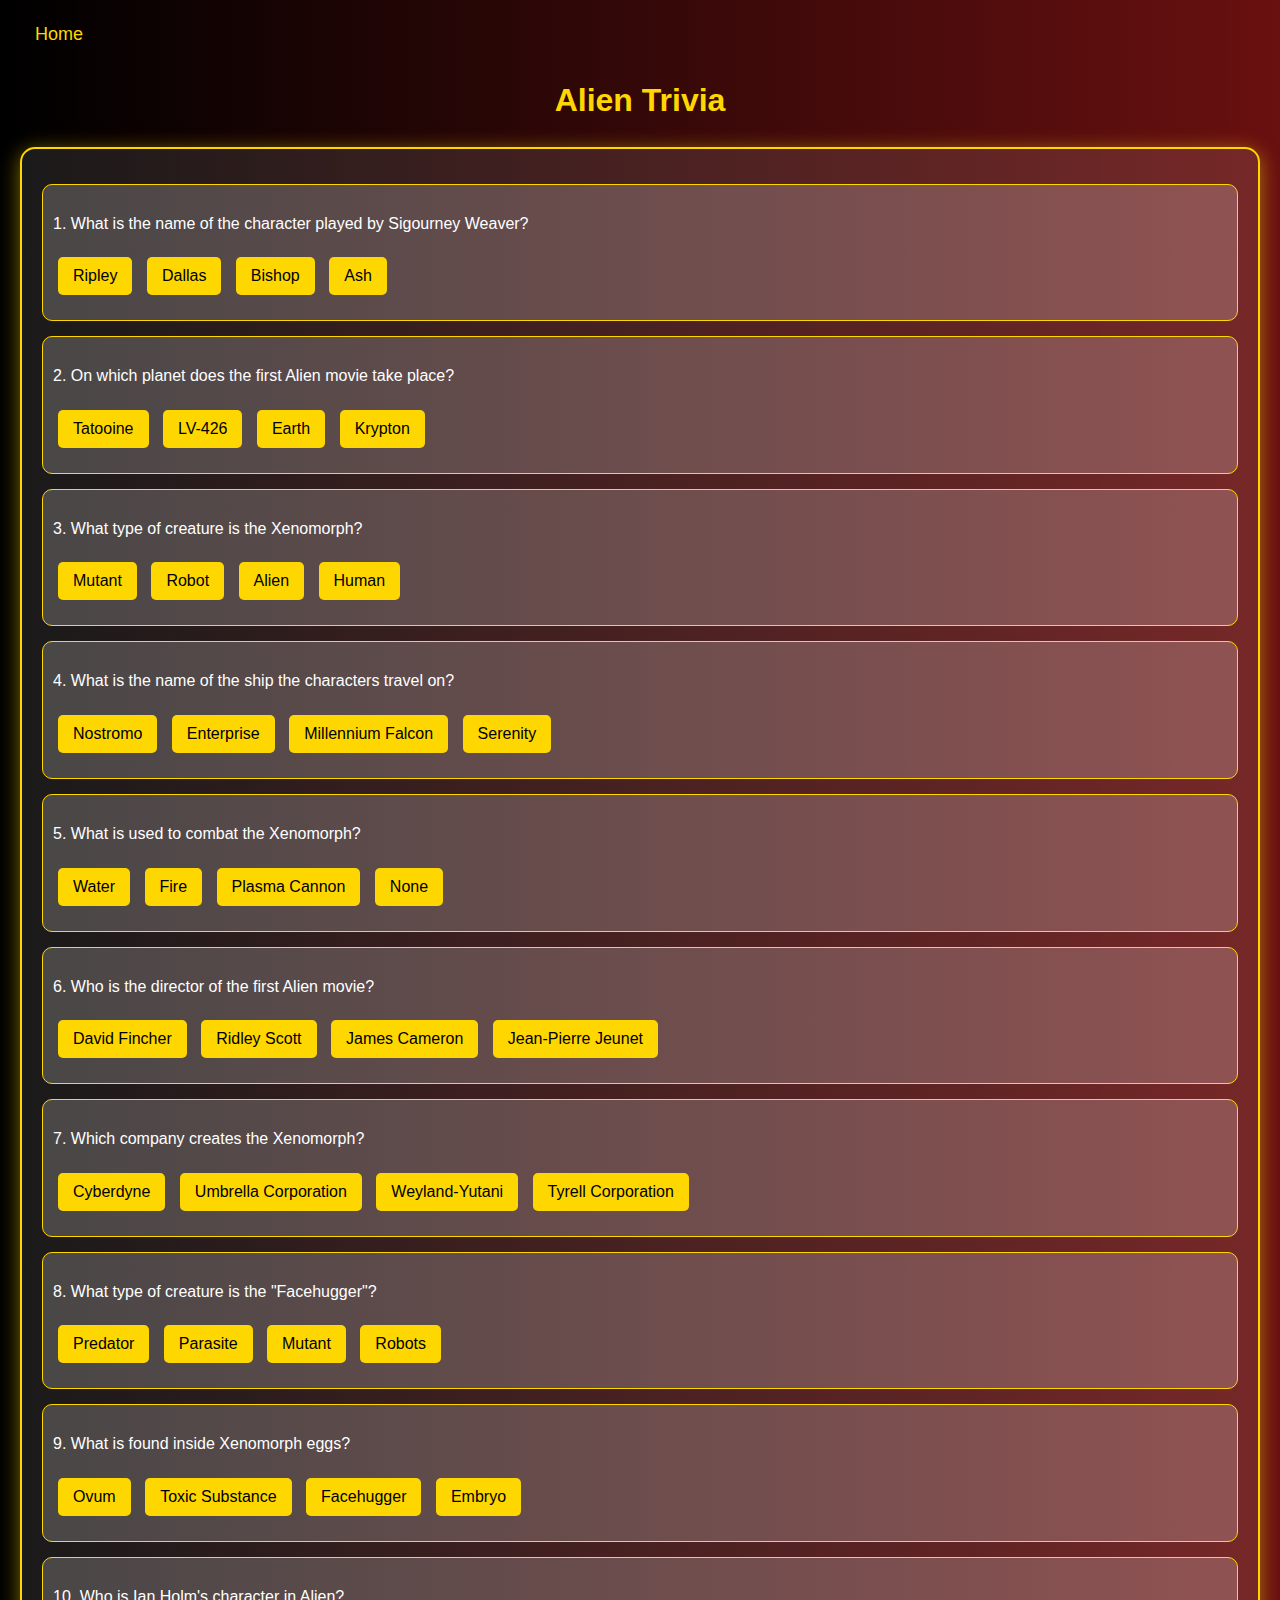
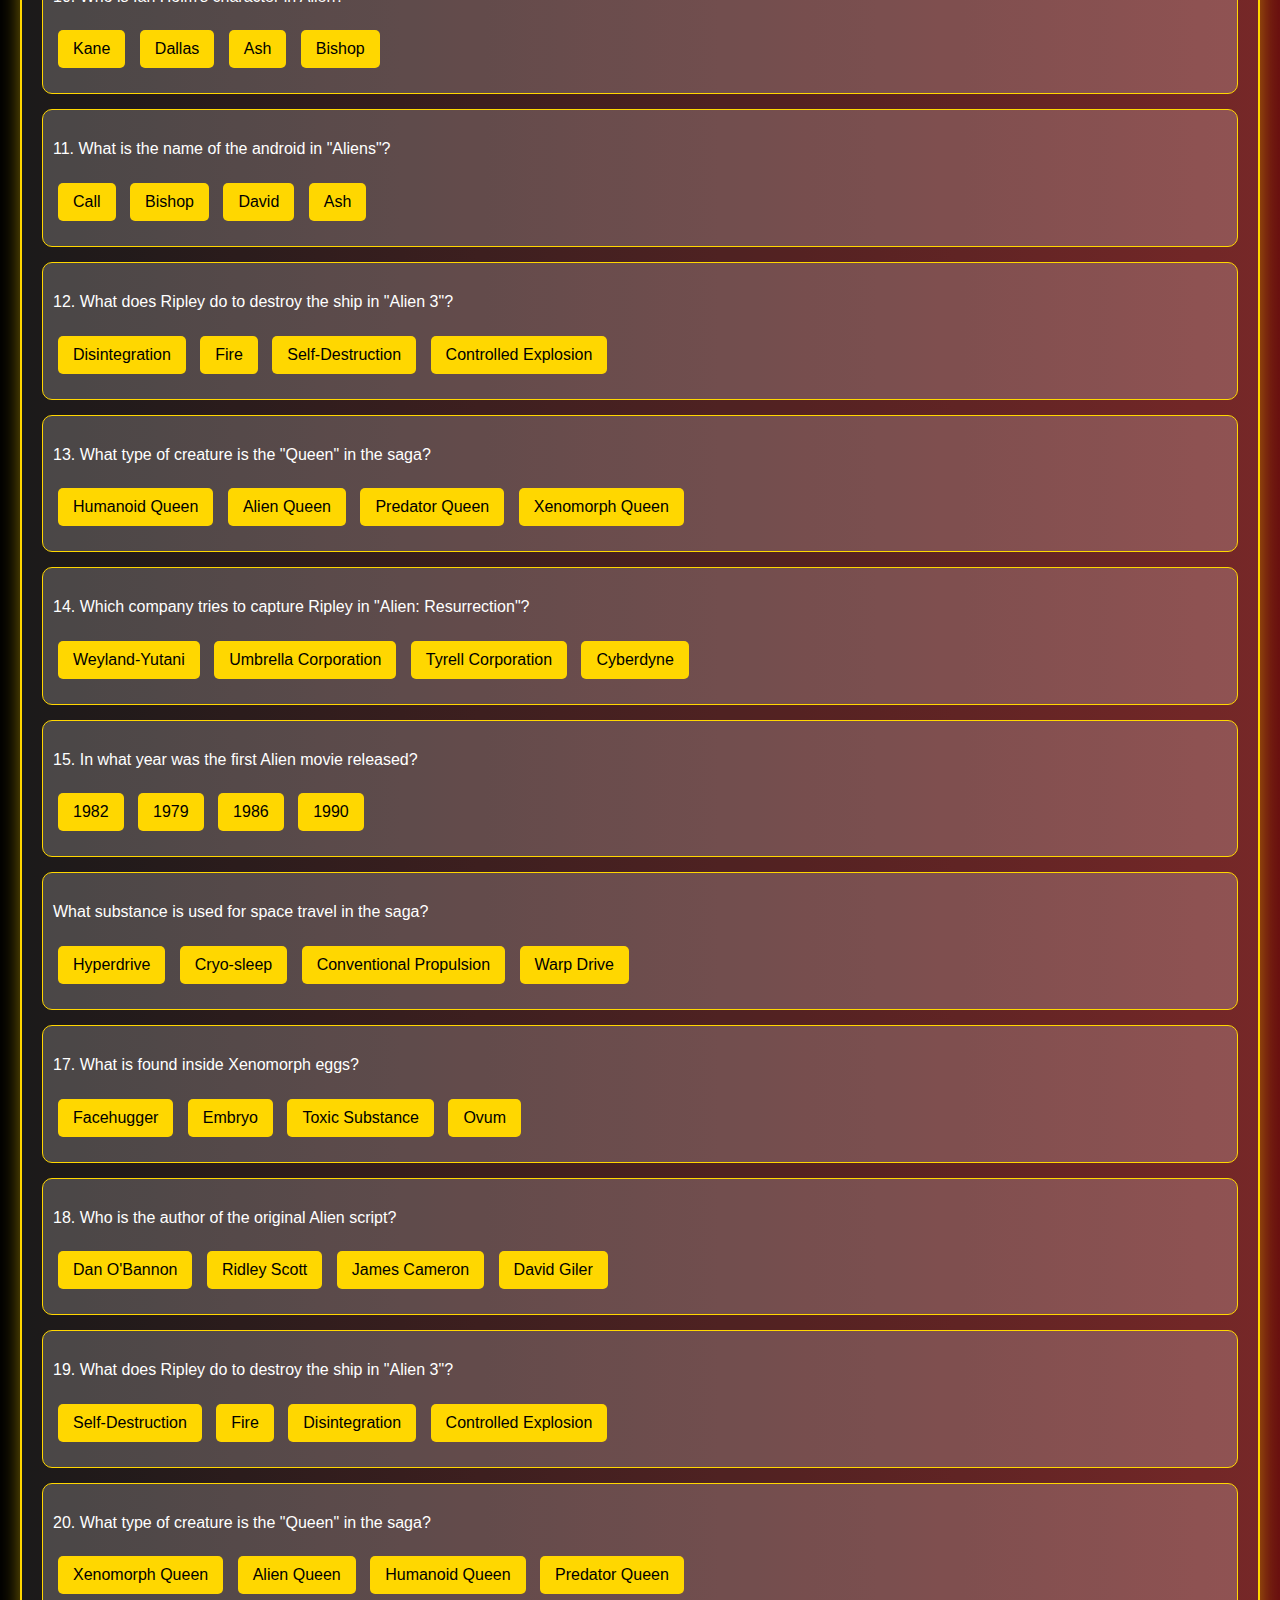
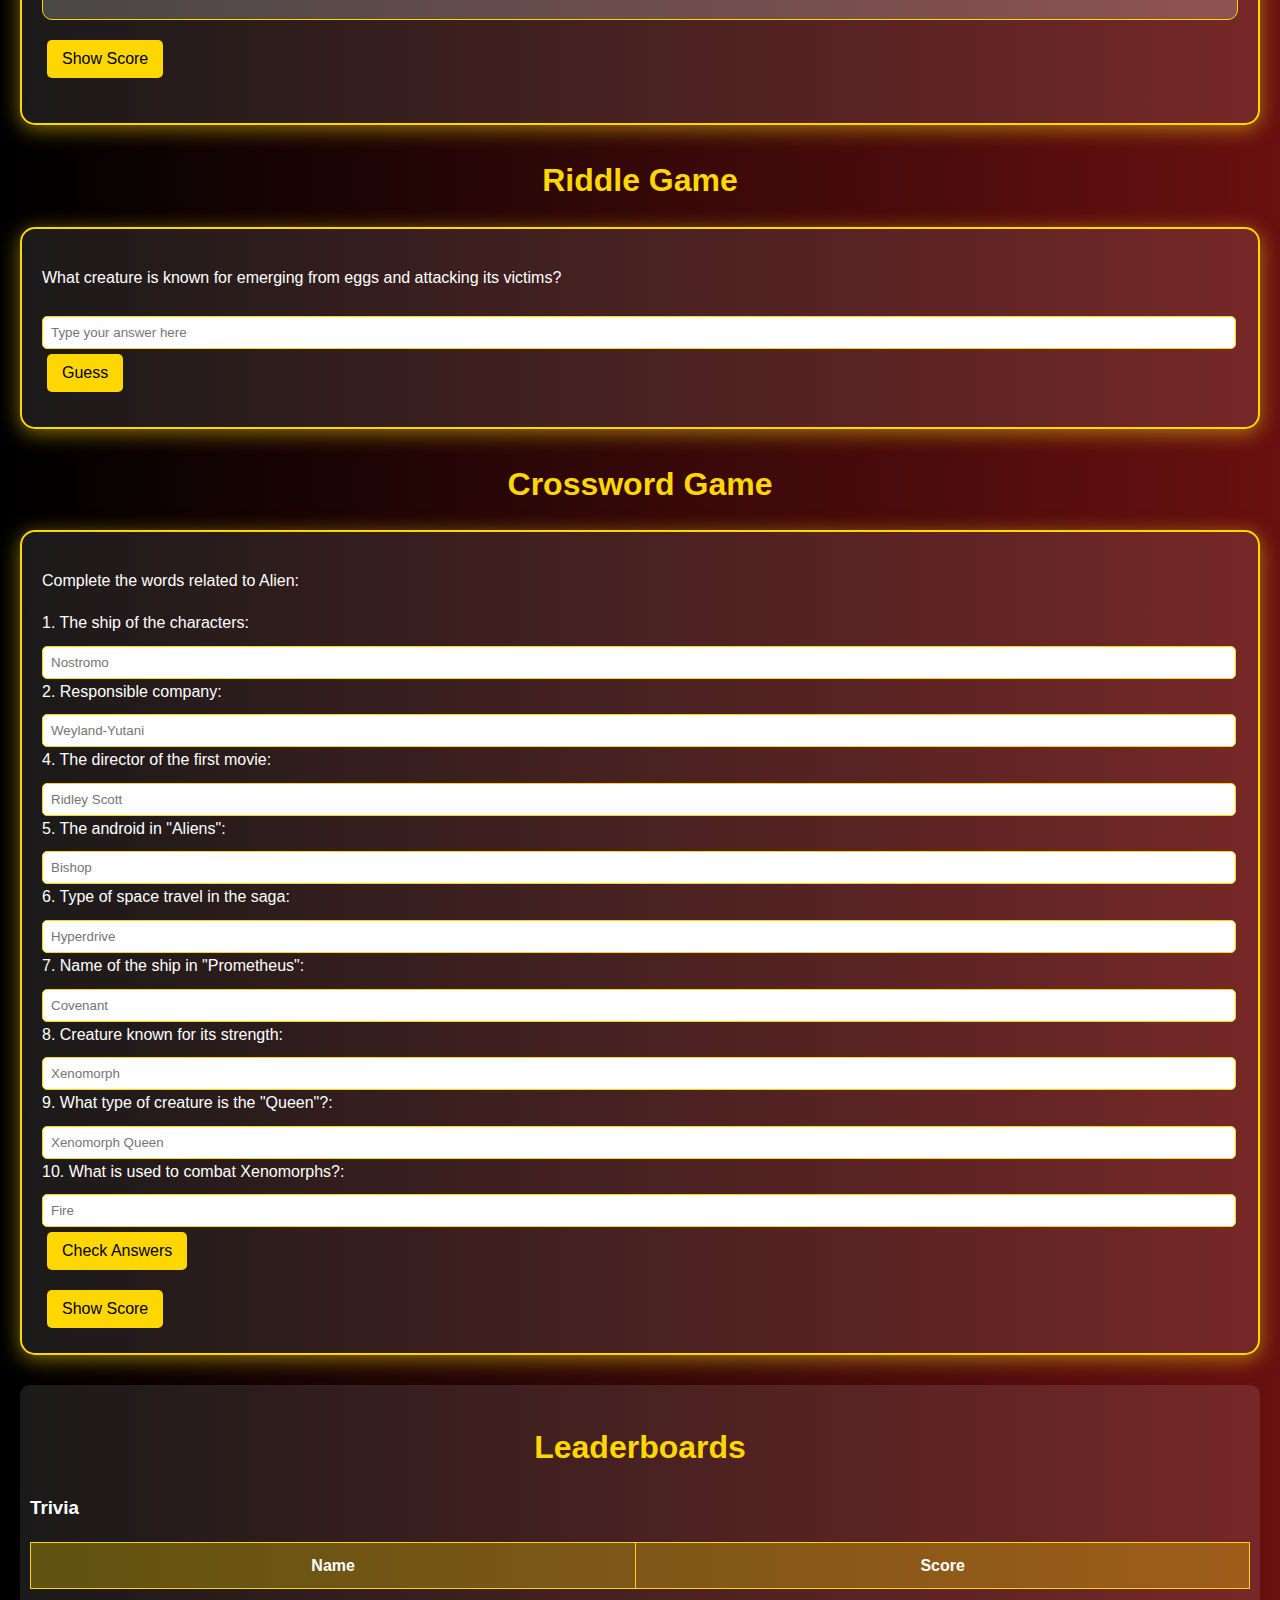
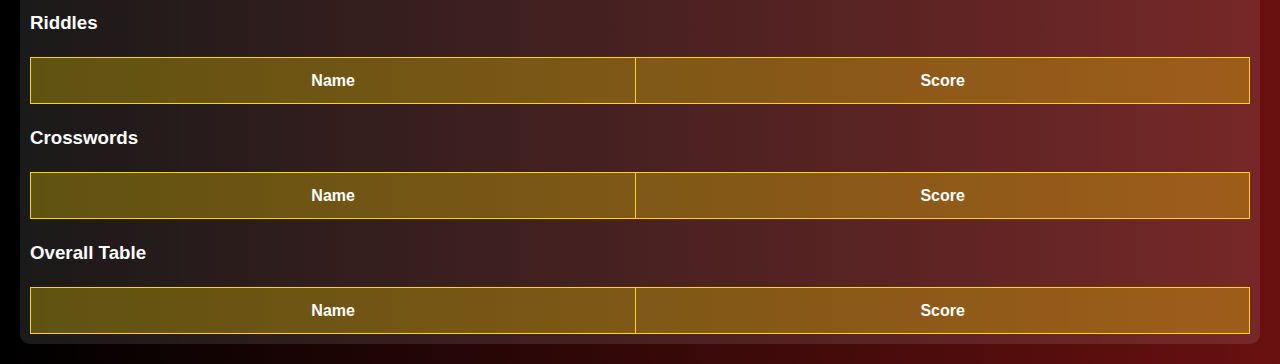
<file: games.html>
<!DOCTYPE html>
<html lang="en">
<head>
    <meta charset="UTF-8">
    <meta name="viewport" content="width=device-width, initial-scale=1.0">
    <title>Alien Trivia and Games</title>
    <style>
        body {
            font-family: 'Arial', sans-serif;
            background: linear-gradient(to right, #000000, #691010);
            color: #FFFFFF;
            margin: 0;
            padding: 20px;
            line-height: 1.6;
        }
        h2 {
            color: #FFD700;
            text-align: center;
            margin-bottom: 20px;
            font-size: 2em;
        }
        .section {
            background: rgba(255, 255, 255, 0.1);
            border: 2px solid #FFD700;
            border-radius: 15px;
            padding: 20px;
            box-shadow: 0 4px 20px rgba(255, 215, 0, 0.5);
            margin-bottom: 30px;
        }
        .question {
            margin: 15px 0;
            padding: 10px;
            border: 1px solid #FFD700;
            border-radius: 10px;
            background: rgba(255, 255, 255, 0.2);
        }
        button {
            padding: 10px 15px;
            border-radius: 5px;
            border: none;
            background-color: #FFD700;
            color: #000;
            cursor: pointer;
            transition: background-color 0.3s, transform 0.2s;
            margin: 5px;
            font-size: 1em;
        }
        button:hover {
            background-color: #FFC107;
            transform: scale(1.05);
        }
        .result {
            margin-top: 10px;
            font-weight: bold;
        }
        #score {
            font-size: 1.5em;
            text-align: center;
            color: #FFD700;
            margin-top: 20px;
        }
        .animation {
            animation: bounce 1s infinite;
        }
        @keyframes bounce {
            0%, 100% { transform: translateY(0); }
            50% { transform: translateY(-10px); }
        }
        #leaderboard {
            margin-top: 20px;
            background: rgba(255, 255, 255, 0.1);
            padding: 10px;
            border-radius: 10px;
        }
        .leaderboard-table {
            width: 100%;
            border-collapse: collapse;
            margin-top: 10px;
        }
        .leaderboard-table th, .leaderboard-table td {
            border: 1px solid #FFD700;
            padding: 10px;
            text-align: center;
            background: rgba(255, 255, 255, 0.2);
        }
        .leaderboard-table th {
            background: rgba(255, 215, 0, 0.3);
        }
        input[type="text"] {
            padding: 8px;
            border-radius: 5px;
            border: 1px solid #FFD700;
            margin-top: 10px;
            width: calc(100% - 20px);
        }

        nav a {
            color: #FFD700; /* Golden color for links */
            text-decoration: none; /* No underline */
            margin: 0 15px; /* Spacing between links */
            font-size: 18px; /* Font size for links */
        }

        /* Responsive Styles */
        @media (max-width: 768px) {
            h2 {
                font-size: 1.5em;
            }
            button {
                width: 100%; /* Full width buttons on smaller screens */
                margin: 10px 0; /* Vertical spacing between buttons */
            }
            .section {
                padding: 15px; /* Reduce padding on smaller screens */
            }
            input[type="text"] {
                width: calc(100% - 15px); /* Adjust input width */
            }
        }

        @media (max-width: 480px) {
            h2 {
                font-size: 1.2em; /* Smaller heading size for very small screens */
            }
            .question {
                padding: 8px; /* Reduce padding in questions */
            }
            #score {
                font-size: 1.2em; /* Smaller score font */
            }
        }
    </style>
</head>
<body>
    <nav>
        <a href="index.html">Home</a>
    </nav>
    <h2>Alien Trivia</h2>
    <div class="section" id="trivia-section">
        <div id="questions-container">
            <!-- Trivia Questions -->
            <div class="question">
                <p>1. What is the name of the character played by Sigourney Weaver?</p>
                <div>
                    <button onclick="checkAnswer(1, 'Ripley')">Ripley</button>
                    <button onclick="checkAnswer(1, 'Dallas')">Dallas</button>
                    <button onclick="checkAnswer(1, 'Bishop')">Bishop</button>
                    <button onclick="checkAnswer(1, 'Ash')">Ash</button>
                </div>
                <div class="result" id="result1"></div>
            </div>
            <div class="question">
                <p>2. On which planet does the first Alien movie take place?</p>
                <div>
                    <button onclick="checkAnswer(2, 'Tatooine')">Tatooine</button>
                    <button onclick="checkAnswer(2, 'LV-426')">LV-426</button>
                    <button onclick="checkAnswer(2, 'Earth')">Earth</button>
                    <button onclick="checkAnswer(2, 'Krypton')">Krypton</button>
                </div>
                <div class="result" id="result2"></div>
            </div>
            <div class="question">
                <p>3. What type of creature is the Xenomorph?</p>
                <div>
                    <button onclick="checkAnswer(3, 'Mutant')">Mutant</button>
                    <button onclick="checkAnswer(3, 'Robot')">Robot</button>
                    <button onclick="checkAnswer(3, 'Alien')">Alien</button>
                    <button onclick="checkAnswer(3, 'Human')">Human</button>
                </div>
                <div class="result" id="result3"></div>
            </div>
            <div class="question">
                <p>4. What is the name of the ship the characters travel on?</p>
                <div>
                    <button onclick="checkAnswer(4, 'Nostromo')">Nostromo</button>
                    <button onclick="checkAnswer(4, 'Enterprise')">Enterprise</button>
                    <button onclick="checkAnswer(4, 'Millennium Falcon')">Millennium Falcon</button>
                    <button onclick="checkAnswer(4, 'Serenity')">Serenity</button>
                </div>
                <div class="result" id="result4"></div>
            </div>
            <div class="question">
                <p>5. What is used to combat the Xenomorph?</p>
                <div>
                    <button onclick="checkAnswer(5, 'Water')">Water</button>
                    <button onclick="checkAnswer(5, 'Fire')">Fire</button>
                    <button onclick="checkAnswer(5, 'Plasma Cannon')">Plasma Cannon</button>
                    <button onclick="checkAnswer(5, 'None')">None</button>
                </div>
                <div class="result" id="result5"></div>
            </div>
            <div class="question">
                <p>6. Who is the director of the first Alien movie?</p>
                <div>
                    <button onclick="checkAnswer(6, 'David Fincher')">David Fincher</button>
                    <button onclick="checkAnswer(6, 'Ridley Scott')">Ridley Scott</button>
                    <button onclick="checkAnswer(6, 'James Cameron')">James Cameron</button>
                    <button onclick="checkAnswer(6, 'Jean-Pierre Jeunet')">Jean-Pierre Jeunet</button>
                </div>
                <div class="result" id="result6"></div>
            </div>
            <div class="question">
                <p>7. Which company creates the Xenomorph?</p>
                <div>
                    <button onclick="checkAnswer(7, 'Cyberdyne')">Cyberdyne</button>
                    <button onclick="checkAnswer(7, 'Umbrella Corporation')">Umbrella Corporation</button>
                    <button onclick="checkAnswer(7, 'Weyland-Yutani')">Weyland-Yutani</button>
                    <button onclick="checkAnswer(7, 'Tyrell Corporation')">Tyrell Corporation</button>
                </div>
                <div class="result" id="result7"></div>
            </div>
            <div class="question">
                <p>8. What type of creature is the "Facehugger"?</p>
                <div>
                    <button onclick="checkAnswer(8, 'Predator')">Predator</button>
                    <button onclick="checkAnswer(8, 'Parasite')">Parasite</button>
                    <button onclick="checkAnswer(8, 'Mutant')">Mutant</button>
                    <button onclick="checkAnswer(8, 'Robots')">Robots</button>
                </div>
                <div class="result" id="result8"></div>
            </div>
            <div class="question">
                <p>9. What is found inside Xenomorph eggs?</p>
                <div>
                    <button onclick="checkAnswer(9, 'Ovum')">Ovum</button>
                    <button onclick="checkAnswer(9, 'Toxic Substance')">Toxic Substance</button>
                    <button onclick="checkAnswer(9, 'Facehugger')">Facehugger</button>
                    <button onclick="checkAnswer(9, 'Embryo')">Embryo</button>
                </div>
                <div class="result" id="result9"></div>
            </div>
            <div class="question">
                <p>10. Who is Ian Holm's character in Alien?</p>
                <div>
                    <button onclick="checkAnswer(10, 'Kane')">Kane</button>
                    <button onclick="checkAnswer(10, 'Dallas')">Dallas</button>
                    <button onclick="checkAnswer(10, 'Ash')">Ash</button>
                    <button onclick="checkAnswer(10, 'Bishop')">Bishop</button>
                </div>
                <div class="result" id="result10"></div>
            </div>
            <div class="question">
                <p>11. What is the name of the android in "Aliens"?</p>
                <div>
                    <button onclick="checkAnswer(11, 'Call')">Call</button>
                    <button onclick="checkAnswer(11, 'Bishop')">Bishop</button>
                    <button onclick="checkAnswer(11, 'David')">David</button>
                    <button onclick="checkAnswer(11, 'Ash')">Ash</button>
                </div>
                <div class="result" id="result11"></div>
            </div>
            <div class="question">
                <p>12. What does Ripley do to destroy the ship in "Alien 3"?</p>
                <div>
                    <button onclick="checkAnswer(12, 'Disintegration')">Disintegration</button>
                    <button onclick="checkAnswer(12, 'Fire')">Fire</button>
                    <button onclick="checkAnswer(12, 'Self-Destruction')">Self-Destruction</button>
                    <button onclick="checkAnswer(12, 'Controlled Explosion')">Controlled Explosion</button>
                </div>
                <div class="result" id="result12"></div>
            </div>
            <div class="question">
                <p>13. What type of creature is the "Queen" in the saga?</p>
                <div>
                    <button onclick="checkAnswer(13, 'Humanoid Queen')">Humanoid Queen</button>
                    <button onclick="checkAnswer(13, 'Alien Queen')">Alien Queen</button>
                    <button onclick="checkAnswer(13, 'Predator Queen')">Predator Queen</button>
                    <button onclick="checkAnswer(13, 'Xenomorph Queen')">Xenomorph Queen</button>
                </div>
                <div class="result" id="result13"></div>
            </div>
            <div class="question">
                <p>14. Which company tries to capture Ripley in "Alien: Resurrection"?</p>
                <div>
                    <button onclick="checkAnswer(14, 'Weyland-Yutani')">Weyland-Yutani</button>
                    <button onclick="checkAnswer(14, 'Umbrella Corporation')">Umbrella Corporation</button>
                    <button onclick="checkAnswer(14, 'Tyrell Corporation')">Tyrell Corporation</button>
                    <button onclick="checkAnswer(14, 'Cyberdyne')">Cyberdyne</button>
                </div>
                <div class="result" id="result14"></div>
            </div>
            <div class="question">
                <p>15. In what year was the first Alien movie released?</p>
                <div>
                    <button onclick="checkAnswer(15, '1982')">1982</button>
                    <button onclick="checkAnswer(15, '1979')">1979</button>
                    <button onclick="checkAnswer(15, '1986')">1986</button>
                    <button onclick="checkAnswer(15, '1990')">1990</button>
                </div>
                <div class="result" id="result15"></div>
            </div>
            <div class="question">
                <p>What substance is used for space travel in the saga?</p>
                <div>
                    <button onclick="checkAnswer(16, 'Hyperdrive')">Hyperdrive</button>
                    <button onclick="checkAnswer(16, 'Cryo-sleep')">Cryo-sleep</button>
                    <button onclick="checkAnswer(16, 'Conventional Propulsion')">Conventional Propulsion</button>
                    <button onclick="checkAnswer(16, 'Warp Drive')">Warp Drive</button>
                </div>
                <div class="result" id="result16"></div>
            </div>
            <div class="question">
                <p>17. What is found inside Xenomorph eggs?</p>
                <div>
                    <button onclick="checkAnswer(17, 'Facehugger')">Facehugger</button>
                    <button onclick="checkAnswer(17, 'Embryo')">Embryo</button>
                    <button onclick="checkAnswer(17, 'Toxic Substance')">Toxic Substance</button>
                    <button onclick="checkAnswer(17, 'Ovum')">Ovum</button>
                </div>
                <div class="result" id="result17"></div>
            </div>
            <div class="question">
                <p>18. Who is the author of the original Alien script?</p>
                <div>
                    <button onclick="checkAnswer(18, 'Dan O\'Bannon')">Dan O'Bannon</button>
                    <button onclick="checkAnswer(18, 'Ridley Scott')">Ridley Scott</button>
                    <button onclick="checkAnswer(18, 'James Cameron')">James Cameron</button>
                    <button onclick="checkAnswer(18, 'David Giler')">David Giler</button>
                </div>
                <div class="result" id="result18"></div>
            </div>
            <div class="question">
                <p>19. What does Ripley do to destroy the ship in "Alien 3"?</p>
                <div>
                    <button onclick="checkAnswer(19, 'Self-Destruction')">Self-Destruction</button>
                    <button onclick="checkAnswer(19, 'Fire')">Fire</button>
                    <button onclick="checkAnswer(19, 'Disintegration')">Disintegration</button>
                    <button onclick="checkAnswer(19, 'Controlled Explosion')">Controlled Explosion</button>
                </div>
                <div class="result" id="result19"></div>
            </div>
            <div class="question">
                <p>20. What type of creature is the "Queen" in the saga?</p>
                <div>
                    <button onclick="checkAnswer(20, 'Xenomorph Queen')">Xenomorph Queen</button>
                    <button onclick="checkAnswer(20, 'Alien Queen')">Alien Queen</button>
                    <button onclick="checkAnswer(20, 'Humanoid Queen')">Humanoid Queen</button>
                    <button onclick="checkAnswer(20, 'Predator Queen')">Predator Queen</button>
                </div>
                <div class="result" id="result20"></div>
            </div>
        </div>
        <button onclick="showScore('trivia')">Show Score</button>
        <div id="score"></div>
    </div>

    <h2>Riddle Game</h2>
    <div class="section" id="riddle-game-section">
        <p>What creature is known for emerging from eggs and attacking its victims?</p>
        <input type="text" id="riddle-answer" placeholder="Type your answer here">
        <button onclick="checkRiddle()">Guess</button>
        <div id="riddle-result" class="result"></div>
    </div>

    <h2>Crossword Game</h2>
    <div class="section" id="crossword-game-section">
        <p>Complete the words related to Alien:</p>
        <div>
            <span>1. The ship of the characters: </span>
            <input type="text" id="crossword1" maxlength="8" placeholder="Nostromo">
        </div>
        <div>
            <span>2. Responsible company: </span>
            <input type="text" id="crossword2" maxlength="14" placeholder="Weyland-Yutani">
        </div>
        <div>
            <span>4. The director of the first movie: </span>
            <input type="text" id="crossword4" maxlength="12" placeholder="Ridley Scott">
        </div>
        <div>
            <span>5. The android in "Aliens": </span>
            <input type="text" id="crossword5" maxlength="6" placeholder="Bishop">
        </div>
        <div>
            <span>6. Type of space travel in the saga: </span>
            <input type="text" id="crossword6" maxlength="10" placeholder="Hyperdrive">
        </div>
        <div>
            <span>7. Name of the ship in "Prometheus": </span>
            <input type="text" id="crossword7" maxlength="10" placeholder="Covenant">
        </div>
        <div>
            <span>8. Creature known for its strength: </span>
            <input type="text" id="crossword8" maxlength="9" placeholder="Xenomorph">
        </div>
        <div>
            <span>9. What type of creature is the "Queen"?: </span>
            <input type="text" id="crossword9" maxlength="12" placeholder="Xenomorph Queen">
        </div>
        <div>
            <span>10. What is used to combat Xenomorphs?: </span>
            <input type="text" id="crossword10" maxlength="10" placeholder="Fire">
        </div>
        <button onclick="checkCrossword()">Check Answers</button>
        <div id="crossword-result" class="result"></div>
        <button onclick="showScore('crosswords')">Show Score</button>
    </div>

    <div id="leaderboard">
        <h2>Leaderboards</h2>
        <h3>Trivia</h3>
        <table class="leaderboard-table">
            <thead>
                <tr>
                    <th>Name</th>
                    <th>Score</th>
                </tr>
            </thead>
            <tbody id="trivia-leaderboard-body">
                <!-- Scores will be added here -->
            </tbody>
        </table>
        
        <h3>Riddles</h3>
        <table class="leaderboard-table">
            <thead>
                <tr>
                    <th>Name</th>
                    <th>Score</th>
                </tr>
            </thead>
            <tbody id="riddle-leaderboard-body">
                <!-- Scores will be added here -->
            </tbody>
        </table>
        
        <h3>Crosswords</h3>
        <table class="leaderboard-table">
            <thead>
                <tr>
                    <th>Name</th>
                    <th>Score</th>
                </tr>
            </thead>
            <tbody id="crossword-leaderboard-body">
                <!-- Scores will be added here -->
            </tbody>
        </table>
        
        <h3>Overall Table</h3>
        <table class="leaderboard-table">
            <thead>
                <tr>
                    <th>Name</th>
                    <th>Score</th>
                </tr>
            </thead>
            <tbody id="general-leaderboard-body">
                <!-- Scores will be added here -->
            </tbody>
        </table>
    </div>

    <script>
        let triviaScore = 0;
        let riddleScore = 0;
        let crosswordScore = 0;
        let leaderboard = JSON.parse(localStorage.getItem('leaderboard')) || [];

        function checkAnswer(questionNumber, answer) {
            const correctAnswers = {
                1: 'Ripley',
                2: 'LV-426',
                3: 'Alien',
                4: 'Nostromo',
                5: 'Fire',
                6: 'Ridley Scott',
                7: 'Weyland-Yutani',
                8: 'Parasite',
                9: 'Facehugger',
                10: 'Ash',
                11: 'Bishop',
                12: 'Self-Destruction',
                13: 'Xenomorph Queen',
                14: 'Weyland-Yutani',
                15: '1979',
                16: 'Hyperdrive',
                17: 'Facehugger',
                18: "Dan O'Bannon",
                19: 'Self-Destruction',
                20: 'Xenomorph Queen'
            };

            const resultDiv = document.getElementById(`result${questionNumber}`);
            
            if (!resultDiv.innerText) { // Allow answering only once
                if (answer === correctAnswers[questionNumber]) {
                    resultDiv.innerText = "Correct!";
                    resultDiv.style.color = "green";
                    triviaScore++;
                } else {
                    resultDiv.innerText = "Incorrect. The correct answer is: " + correctAnswers[questionNumber];
                    resultDiv.style.color = "red";
                }
            }
        }

        function showScore(game) {
            let score = 0;
            if (game === 'trivia') {
                score = triviaScore;
            } else if (game === 'riddles') {
                score = riddleScore; // Implement logic for riddles
            } else if (game === 'crosswords') {
                score = crosswordScore; // Implement logic for crosswords
            }

            const totalQuestions = game === 'trivia' ? 20 : 10; // Change according to the game
            document.getElementById("score").innerText = `Your score is: ${score} out of ${totalQuestions}`;
            
            const name = prompt("Enter your name for the leaderboard:");
            if (name) {
                const existingEntry = leaderboard.find(entry => entry.name === name);
                if (existingEntry) {
                    existingEntry.score += score; // Add score if already exists
                } else {
                    leaderboard.push({ name, score });
                }
                localStorage.setItem('leaderboard', JSON.stringify(leaderboard));
                updateLeaderboards();
            }
        }

        function updateLeaderboards() {
            const triviaBody = document.getElementById('trivia-leaderboard-body');
            const riddleBody = document.getElementById('riddle-leaderboard-body');
            const crosswordBody = document.getElementById('crossword-leaderboard-body');
            const generalBody = document.getElementById('general-leaderboard-body');

            triviaBody.innerHTML = '';
            riddleBody.innerHTML = '';
            crosswordBody.innerHTML = '';
            generalBody.innerHTML = '';

            leaderboard.sort((a, b) => b.score - a.score).forEach(entry => {
                triviaBody.innerHTML += `<tr><td>${entry.name}</td><td>${entry.score}</td></tr>`;
                generalBody.innerHTML += `<tr><td>${entry.name}</td><td>${entry.score}</td></tr>`;
            });
        }

        // Riddle Game
        function checkRiddle() {
            const answer = document.getElementById("riddle-answer").value.toLowerCase();
            const riddleResult = document.getElementById("riddle-result");

            if (answer === "facehugger") {
                riddleResult.innerText = "Correct! It's a Facehugger.";
                riddleResult.style.color = "green";
                riddleScore++;
            } else {
                riddleResult.innerText = "Incorrect. Try again.";
                riddleResult.style.color = "red";
            }
        }

        // Crossword Game
        function checkCrossword() {
            const answers = [
                { id: "crossword1", correct: "nostromo" },
                { id: "crossword2", correct: "weyland-yutani" },
                { id: "crossword4", correct: "ridley scott" },
                { id: "crossword5", correct: "bishop" },
                { id: "crossword6", correct: "hyperdrive" },
                { id: "crossword7", correct: "covenant" },
                { id: "crossword8", correct: "xenomorph" },
                { id: "crossword9", correct: "xenomorph queen" },
                { id: "crossword10", correct: "fire" }
            ];

            let correctAnswers = 0;
            const crosswordResult = document.getElementById("crossword-result");
            crosswordResult.innerText = '';

            answers.forEach(answer => {
                const userAnswer = document.getElementById(answer.id).value.toLowerCase();
                if (userAnswer === answer.correct) {
                    correctAnswers++;
                } else {
                    crosswordResult.innerText += `${answer.id.replace('crossword', '')}. Incorrect. The correct answer is: ${answer.correct}. `;
                }
            });

            crosswordResult.innerText += `You got ${correctAnswers} out of ${answers.length} answers correct.`;
            crosswordResult.style.color = correctAnswers === answers.length ? "green" : "red";

            // Update score
            crosswordScore += correctAnswers;
        }

        updateLeaderboards(); // Load leaderboards on startup
    </script>

</body>
</html>
</file>
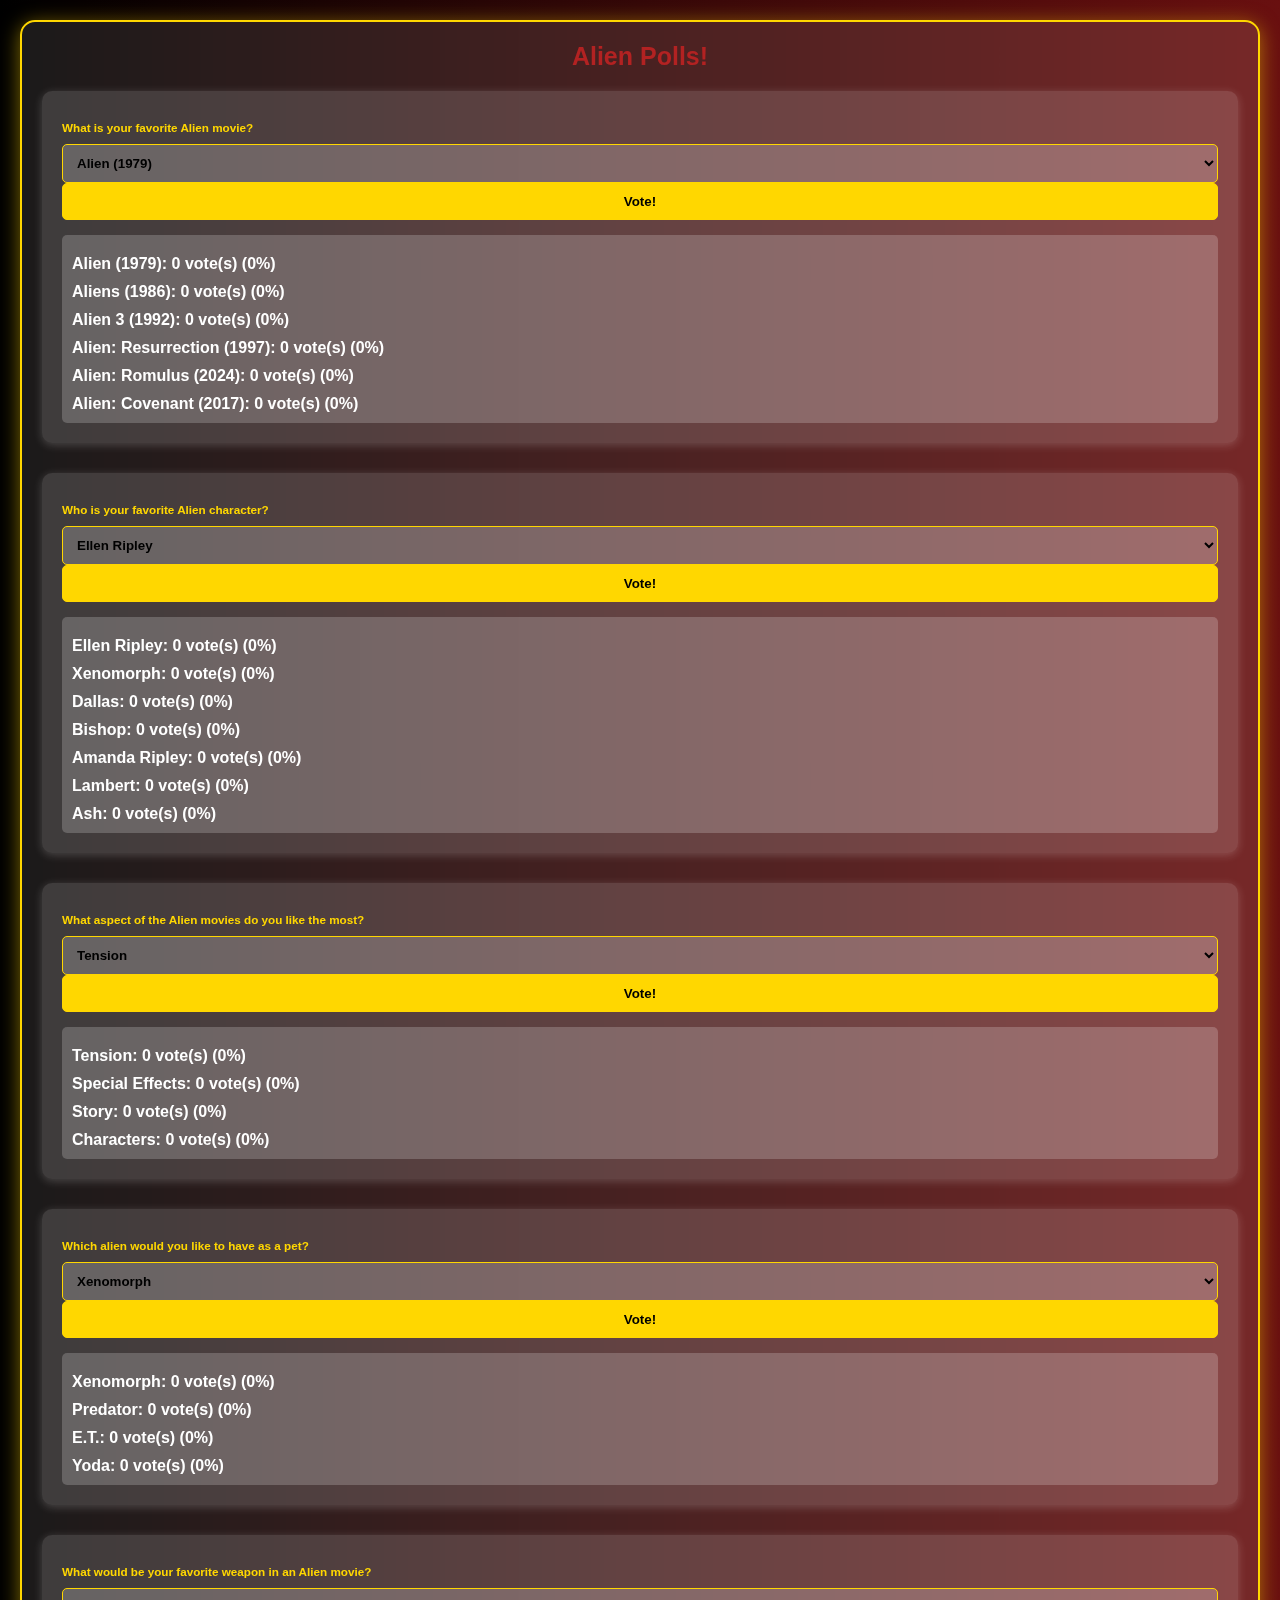
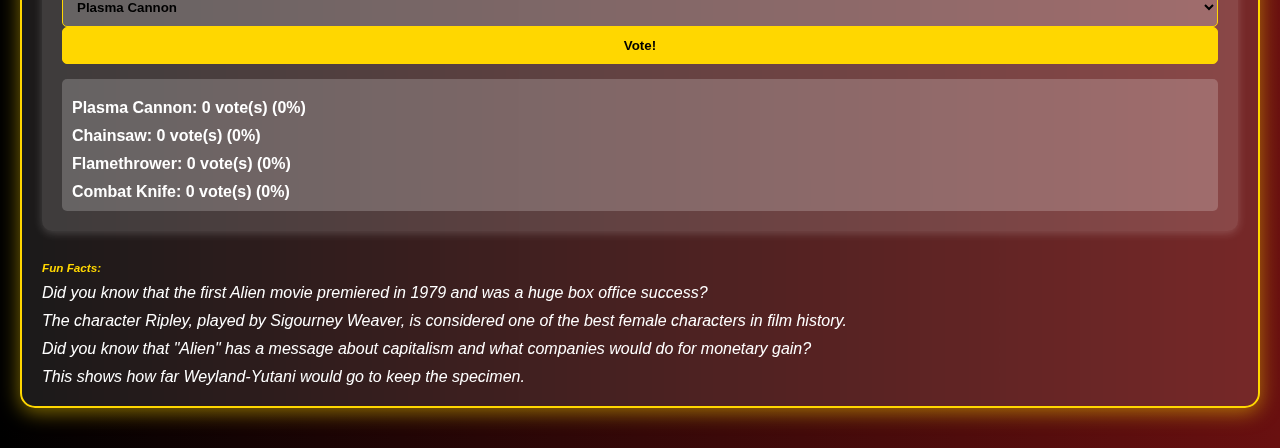
<file: polls.html>
<!DOCTYPE html>
<html lang="en" style="background: linear-gradient(to right, #2c3e50, #4ca1af);">
<head>
    <meta charset="UTF-8">
    <meta name="viewport" content="width=device-width, initial-scale=1.0">
    <title>Fun Polls</title>
    <link rel="stylesheet" href="styles.css"> <!-- Link to your CSS file -->
    <style>
        body {
            font-family: 'Arial', sans-serif;
            background: linear-gradient(to right, #000000, #691010); /* Background gradient */
            color: #FFFFFF; /* White text */
            margin: 0;
            padding: 20px;
            animation: fadeIn 1s;
        }
        @keyframes fadeIn {
            from { opacity: 0; }
            to { opacity: 1; }
        }
        h2 {
            color: #FFD700; /* Golden color */
            text-align: center;
            margin-bottom: 20px;
            font-size: 2.5em;
        }
        article {
            background: rgba(255, 255, 255, 0.1);
            border: 2px solid #FFD700; /* Golden border */
            border-radius: 15px;
            padding: 20px;
            box-shadow: 0 4px 20px rgba(255, 215, 0, 0.5); /* Golden shadow */
            backdrop-filter: blur(10px); /* Blur effect */
            transition: transform 0.3s;
        }
        article:hover {
            transform: scale(1.02); /* Zoom effect on hover */
        }
        section {
            margin-bottom: 30px;
            padding: 20px;
            background: rgba(255, 255, 255, 0.15); /* Semi-transparent background */
            border-radius: 10px;
            box-shadow: 0 2px 10px rgba(255, 255, 255, 0.2);
            transition: transform 0.3s;
        }
        section:hover {
            transform: scale(1.02); /* Zoom effect on hover */
        }
        h3 {
            color: #FFD700; /* Golden color */
            margin: 10px 0;
        }
        select, button {
            padding: 10px;
            border-radius: 5px;
            border: 1px solid #FFD700;
            background: rgba(255, 255, 255, 0.2);
            color: #000000; /* Black text in select and button */
            font-weight: bold;
            cursor: pointer;
            transition: background-color 0.3s, transform 0.3s;
            width: 100%; /* Full width for select and button */
        }
        button {
            background-color: #FFD700;
            color: #000; /* Black text on button */
        }
        button:hover {
            background-color: #FFC107;
            transform: scale(1.05); /* Zoom effect on button */
        }
        .results {
            margin-top: 15px;
            padding: 10px;
            background: rgba(255, 255, 255, 0.2);
            border-radius: 5px;
            color: #ffffff; /* White text in results */
            font-weight: bold;
            transition: opacity 0.3s;
        }
        .fun-facts {
            margin-top: 20px;
            font-style: italic;
            color: #FFD700; /* Golden color for fun facts */
        }
        .animated {
            animation: bounce 1s infinite;
        }
        @keyframes bounce {
            0%, 20%, 50%, 80%, 100% { transform: translateY(0); }
            40% { transform: translateY(-10px); }
            60% { transform: translateY(-5px); }
        }

        /* Responsive Styles */
        @media (max-width: 768px) {
            h2 {
                font-size: 2em; /* Smaller font size for smaller screens */
            }
            article {
                padding: 15px; /* Reduced padding */
            }
            section {
                padding: 15px; /* Reduced padding */
            }
        }

        @media (max-width: 480px) {
            h2 {
                font-size: 1.5em; /* Even smaller font size for mobile */
            }
            select, button {
                padding: 8px; /* Smaller padding for select and button */
            }
        }
    </style>
</head>
<body>

<article id="polls">
    <h2>Alien Polls!</h2>
    
    <section>
        <h3>What is your favorite Alien movie?</h3>
        <form id="pollForm1">
            <select id="movieSelect">
                <option value="Alien (1979)">Alien (1979)</option>
                <option value="Aliens (1986)">Aliens (1986)</option>
                <option value="Alien 3 (1992)">Alien 3 (1992)</option>
                <option value="Alien: Resurrection (1997)">Alien: Resurrection (1997)</option>
                <option value="Alien: Romulus (2024)">Alien: Romulus (2024)</option>
                <option value="Alien: Covenant (2017)">Alien: Covenant (2017)</option>
            </select>
            <button type="submit" class="animated">Vote!</button>
        </form>
        <div class="results" id="resultsContainer1"></div>
    </section>

    <section>
        <h3>Who is your favorite Alien character?</h3>
        <form id="pollForm2">
            <select id="characterSelect">
                <option value="Ellen Ripley">Ellen Ripley</option>
                <option value="Xenomorph">Xenomorph</option>
                <option value="Dallas">Dallas</option>
                <option value="Bishop">Bishop</option>
                <option value="Amanda Ripley">Amanda Ripley</option>
                <option value="Lambert">Lambert</option>
                <option value="Ash">Ash</option>
            </select>
            <button type="submit" class="animated">Vote!</button>
        </form>
        <div class="results" id="resultsContainer2"></div>
    </section>

    <section>
        <h3>What aspect of the Alien movies do you like the most?</h3>
        <form id="pollForm3">
            <select id="aspectSelect">
                <option value="Tension">Tension</option>
                <option value="Special Effects">Special Effects</option>
                <option value="Story">Story</option>
                <option value="Characters">Characters</option>
            </select>
            <button type="submit" class="animated">Vote!</button>
        </form>
        <div class="results" id="resultsContainer3"></div>
    </section>

    <section>
        <h3>Which alien would you like to have as a pet?</h3>
        <form id="pollForm4">
            <select id="petSelect">
                <option value="Xenomorph">Xenomorph</option>
                <option value="Predator">Predator</option>
                <option value="E.T.">E.T.</option>
                <option value="Yoda">Yoda</option>
            </select>
            <button type="submit" class="animated">Vote!</button>
        </form>
        <div class="results" id="resultsContainer4"></div>
    </section>

    <section>
        <h3>What would be your favorite weapon in an Alien movie?</h3>
        <form id="pollForm5">
            <select id="weaponSelect">
                <option value="Plasma Cannon">Plasma Cannon</option>
                <option value="Chainsaw">Chainsaw</option>
                <option value="Flamethrower">Flamethrower</option>
                <option value="Combat Knife">Combat Knife</option>
            </select>
            <button type="submit" class="animated">Vote!</button>
        </form>
        <div class="results" id="resultsContainer5"></div>
    </section>

    <div class="fun-facts">
        <h3>Fun Facts:</h3>
        <p>Did you know that the first Alien movie premiered in 1979 and was a huge box office success?</p>
        <p>The character Ripley, played by Sigourney Weaver, is considered one of the best female characters in film history.</p>
        <p>Did you know that "Alien" has a message about capitalism and what companies would do for monetary gain?</p>
        <p>This shows how far Weyland-Yutani would go to keep the specimen.</p>
    </div>
</article>

<script>
    const votes = {
        movie: JSON.parse(localStorage.getItem('pollVotesMovie')) || {
            "Alien (1979)": 0,
            "Aliens (1986)": 0,
            "Alien 3 (1992)": 0,
            "Alien: Resurrection (1997)": 0,
            "Alien: Romulus (2024)": 0,
            "Alien: Covenant (2017)": 0
        },
        character: JSON.parse(localStorage.getItem('pollVotesCharacter')) || {
            "Ellen Ripley": 0,
            "Xenomorph": 0,
            "Dallas": 0,
            "Bishop": 0,
            "Amanda Ripley": 0,
            "Lambert": 0,
            "Ash": 0
        },
        aspect: JSON.parse(localStorage.getItem('pollVotesAspect')) || {
            "Tension": 0,
            "Special Effects": 0,
            "Story": 0,
            "Characters": 0
        },
        pet: JSON.parse(localStorage.getItem('pollVotesPet')) || {
            "Xenomorph": 0,
            "Predator": 0,
            "E.T.": 0,
            "Yoda": 0
        },
        weapon: JSON.parse(localStorage.getItem('pollVotesWeapon')) || {
            "Plasma Cannon": 0,
            "Chainsaw": 0,
            "Flamethrower": 0,
            "Combat Knife": 0
        }
    };

    function updateResults(pollType) {
        const totalVotes = Object.values(votes[pollType]).reduce((a, b) => a + b, 0);
        const resultsContainer = document.getElementById(`resultsContainer${pollType === 'movie' ? '1' : pollType === 'character' ? '2' : pollType === 'aspect' ? '3' : pollType === 'pet' ? '4' : '5'}`);
        resultsContainer.innerHTML = '';

        for (const option in votes[pollType]) {
            const count = votes[pollType][option];
            const percentage = totalVotes > 0 ? ((count / totalVotes) * 100).toFixed(2) : 0;
            resultsContainer.innerHTML += `<p>${option}: ${count} vote(s) (${percentage}%)</p>`;
        }
        resultsContainer.style.opacity = 1; // Ensure results are visible
    }

    document.getElementById('pollForm1').addEventListener('submit', function(event) {
        event.preventDefault();
        const selectedMovie = document.getElementById('movieSelect').value;
        votes.movie[selectedMovie]++;
        localStorage.setItem('pollVotesMovie', JSON.stringify(votes.movie));
        updateResults('movie');
    });

    document.getElementById('pollForm2').addEventListener('submit', function(event) {
        event.preventDefault();
        const selectedCharacter = document.getElementById('characterSelect').value;
        votes.character[selectedCharacter]++;
        localStorage.setItem('pollVotesCharacter', JSON.stringify(votes.character));
        updateResults('character');
    });

    document.getElementById('pollForm3').addEventListener('submit', function(event) {
        event.preventDefault();
        const selectedAspect = document.getElementById('aspectSelect').value;
        votes.aspect[selectedAspect]++;
        localStorage.setItem('pollVotesAspect', JSON.stringify(votes.aspect));
        updateResults('aspect');
    });

    document.getElementById('pollForm4').addEventListener('submit', function(event) {
        event.preventDefault();
        const selectedPet = document.getElementById('petSelect').value;
        votes.pet[selectedPet]++;
        localStorage.setItem('pollVotesPet', JSON.stringify(votes.pet));
        updateResults('pet');
    });

    document.getElementById('pollForm5').addEventListener('submit', function(event) {
        event.preventDefault();
        const selectedWeapon = document.getElementById('weaponSelect').value;
        votes.weapon[selectedWeapon]++;
        localStorage.setItem('pollVotesWeapon', JSON.stringify(votes.weapon));
        updateResults('weapon');
    });

    // Load results on page load
    window.onload = function() {
        updateResults('movie');
        updateResults('character');
        updateResults('aspect');
        updateResults('pet');
        updateResults('weapon');
    };
</script>

</body>
</html>
</file>
<file: styles.css>
html {
	background-image: url("https://c4.wallpaperflare.com/wallpaper/66/476/975/alien-xenomorph-black-hd-wallpaper-preview.jpg");
	background-position: left top; 
	background-repeat: no-repeat; 
}
@import url('https://fonts.googleapis.com/css2?family=Poppins:wght@300;400;500;600;700&display=swap');

:root {
    --primary-color: #b22222; /* Dark red */
    --background-color: #000; /* Black for space theme */
    --dark-color: #ffffff; /* White for text */
    --accent-color: #8b008b; /* Dark magenta for accents */
}

html {
    font-size: 62.5%;
    font-family: 'Poppins', sans-serif;
}

* {
    margin: 0;
    padding: 0;
    box-sizing: border-box;
}

/* ********************************** */
/*             UTILIDADES             */
/* ********************************** */
.container {
    max-width: 120rem;
    margin: 0 auto;
}

.heading-1 {
    text-align: center;
    font-weight: 500;
    font-size: 3rem;
    color: var(--dark-color);
}

/* ********************************** */
/*               HEADER               */
/* ********************************** */
.container-hero {
    background-color: var(--background-color);
}

.hero {
    display: flex;
    justify-content: space-between;
    align-items: center;
    padding: 2rem 0;
}

.customer-support {
    display: flex;
    align-items: center;
    gap: 2rem;
}

.customer-support i {
    font-size: 3.3rem;
    color: var(--primary-color);
}

.content-customer-support {
    display: flex;
    flex-direction: column;
}

.container-logo {
    display: flex;
    align-items: center;
    gap: 0.5rem;
}

.container-logo img {
    width: 50px;
    height: auto;
}

.container-logo h1 a {
    text-decoration: none;
    color: var(--dark-color);
    font-size: 3rem;
    text-transform: uppercase;
    letter-spacing: -1px;
}

/* ************* NAVBAR ************* */
.container-navbar {
    background-color: var(--primary-color);
}

.navbar {
    display: flex;
    justify-content: space-between;
    align-items: center;
    padding: 1rem 0;
}

.menu {
    display: flex;
    gap: 2rem;
}

.menu li {
    list-style: none;
}

.menu a {
    text-decoration: none;
    font-size: 1.3rem;
    color: var(--dark-color);
    font-weight: 600;
    text-transform: uppercase;
    position: relative;
}

.menu a:hover {
    color: var(--accent-color);
}

/* Search Form */
.search-form {
    position: relative;
    display: flex;
    align-items: center;
    border: 2px solid var(--dark-color);
    border-radius: 2rem;
    background-color: var(--dark-color);
    height: 4.4rem;
    overflow: hidden;
}

.search-form input {
    outline: none;
    font-family: inherit;
    border: none;
    width: 25rem;
    font-size: 1.4rem;
    padding: 0 2rem;
    color: #777;
}

.search-form .btn-search {
    border: none;
    background-color: var(--primary-color);
    display: flex;
    align-items: center;
    justify-content: center;
    height: 100%;
    padding: 1rem;
}

.btn-search i {
    font-size: 2rem;
    color: var(--dark-color);
}

/* ********************************** */
/*               BANNER               */
/* ********************************** */
.banner {
    background-image: linear-gradient(100deg, rgba(0, 0, 0, 0.7), rgba(0, 0, 0, 0.7)),
    url('img/banner.jpg'); /* Cambia la imagen a algo más espacial */
    height: 60rem;
    background-size: cover;
    background-position: center;
}

.content-banner {
    max-width: 90rem;
    margin: 0 auto;
    padding: 25rem 0;
}

.content-banner p {
    color: var(--dark-color);
    font-size: 1.2rem;
    margin-bottom: 1rem;
    font-weight: 500;
}

.content-banner h2 {
    color: var(--dark-color);
    font-size: 3.5rem;
    font-weight: 500;
    line-height: 1.2;
}

/* ********************************** */
/*            MAIN CONTENT            */
/* ********************************** */
.main-content {
    background-color: var(--background-color);
    padding: 2rem;
}

/* ********************************** */
/*              ARTICLES              */
/* ********************************** */
article {
    background-color: var(--dark-color);
    border-radius: 1rem;
    padding: 2rem;
    margin-bottom: 2rem;
}

article h2 {
    font-size: 2.5rem;
    color: var(--primary-color);
}

article p {
    font-size: 1.6rem;
    color: #ffffff;
    margin-top: 1rem;
}

/* ********************************** */
/*               FOOTER               */
/* ********************************** */
.footer {
    background-color: var(--primary-color);
    padding: 3rem 0;
}

.container-footer {
    display: flex;
    flex-direction: column;
    gap: 4rem;
    padding: 3rem;
}

.menu-footer {
    display: grid;
    grid-template-columns: repeat(3, 1fr);
    gap: 3rem;
    justify-items: center;
}

.title-footer {
    font-weight: 600;
    font-size: 1.6rem;
    text-transform: uppercase;
    color: var(--dark-color);
}

.contact-info,
.information,
.newsletter {
    display: flex;
    flex-direction: column;
    gap: 2rem;
}

.contact-info ul,
.information ul {
    display: flex;
    flex-direction: column;
    gap: 1rem;
}

.contact-info ul li,
.information ul li {
    list-style: none;
    color: #fff;
    font-size: 1.4rem;
    font-weight: 300;
}

.information ul li a {
    text-decoration: none;
    color: #fff;
    font-weight: 300;
}

.information ul li a:hover {
    color: var(--dark-color);
}

/* ********************************** */
/*       MEDIA QUERIES -- 768px       */
/* ********************************** */
@media (max-width: 768px) {
    html {
        font-size: 55%;
    }

    .hero {
        padding: 2rem;
    }

    .navbar {
        padding: 1rem 2rem;
    }

    .content-banner {
        max-width: 50rem;
        padding: 25rem 0;
    }

    article h2 {
        font-size: 2rem;
    }

    article p {
        font-size: 1.4rem;
    }
}

/* ********************************** */
/*       MEDIA QUERIES -- 468px       */
/* ********************************** */
@media (max-width: 468px) {
    html {
        font-size: 42.5%;
    }

    .content-banner {
        max-width: 50rem;
        padding: 22rem 0;
    }

    .heading-1 {
        font-size: 2.8rem;
    }

    article h2 {
        font-size: 1.8rem;
    }

    article p {
        font-size: 1.2rem;
    }
}
</file>
